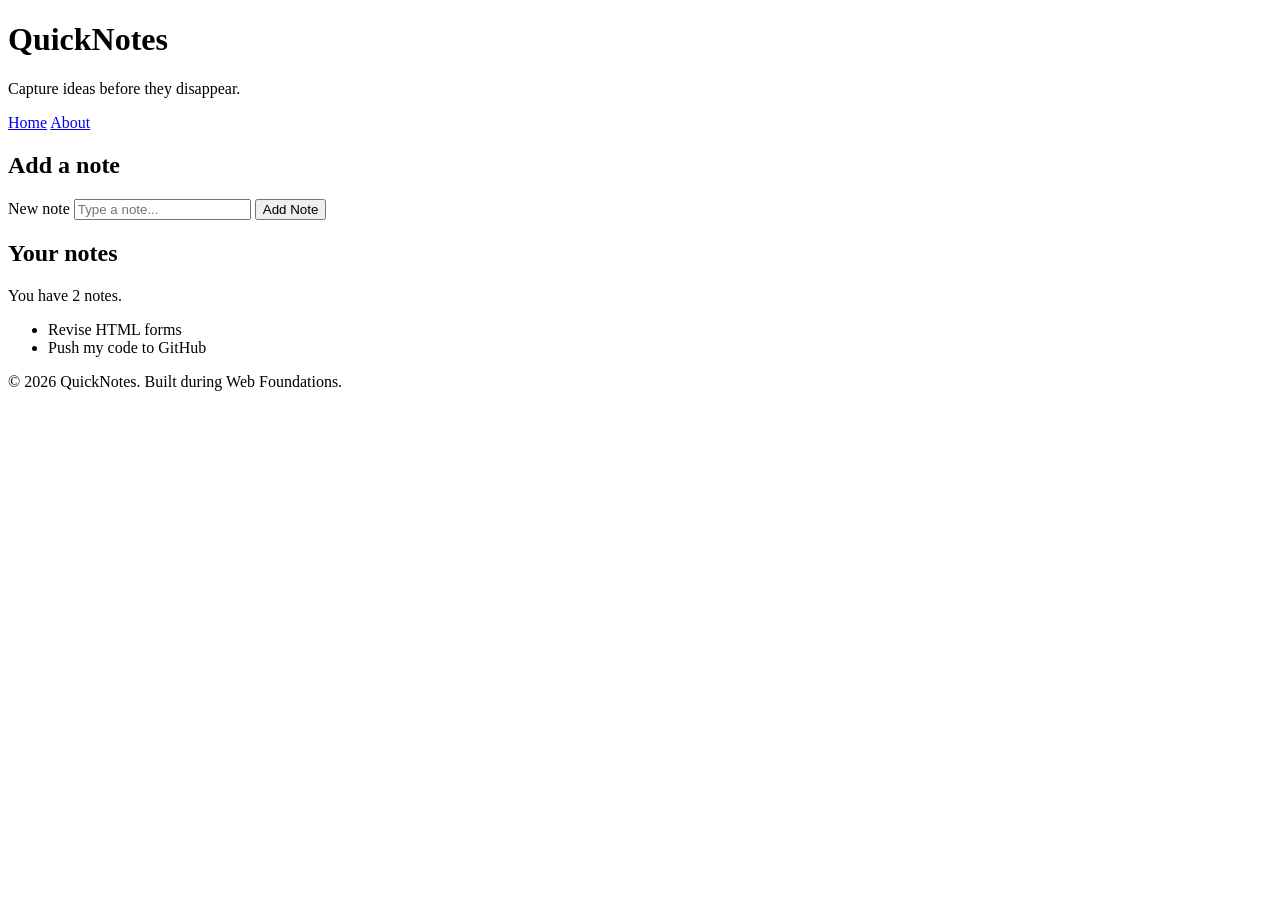
<file: day1/index.html>
<!DOCTYPE html>
<html lang="en">
  <head>
    <meta charset="UTF-8" />
    <meta name="viewport" content="width=device-width, initial-scale=1.0" />
    <title>QuickNotes</title>
  </head>
  <body>
    <header>
      <h1>QuickNotes</h1>
      <p>Capture ideas before they disappear.</p>
      <nav>
        <a href="index.html">Home</a>
        <a href="about.html">About</a>
      </nav>
    </header>

    <main>
      <section>
        <h2>Add a note</h2>
        <form id="note-form">
          <label for="note-input">New note</label>
          <input type="text" id="note-input" placeholder="Type a note..." />
          <button type="submit">Add Note</button>
        </form>
      </section>

      <section>
        <h2>Your notes</h2>
        <p id="note-count">You have 2 notes.</p>
        <ul id="notes-list">
          <li>Revise HTML forms</li>
          <li>Push my code to GitHub</li>
        </ul>
      </section>
    </main>

    <footer>
      <p>&copy; 2026 QuickNotes. Built during Web Foundations.</p>
    </footer>
  </body>
</html>
</file>
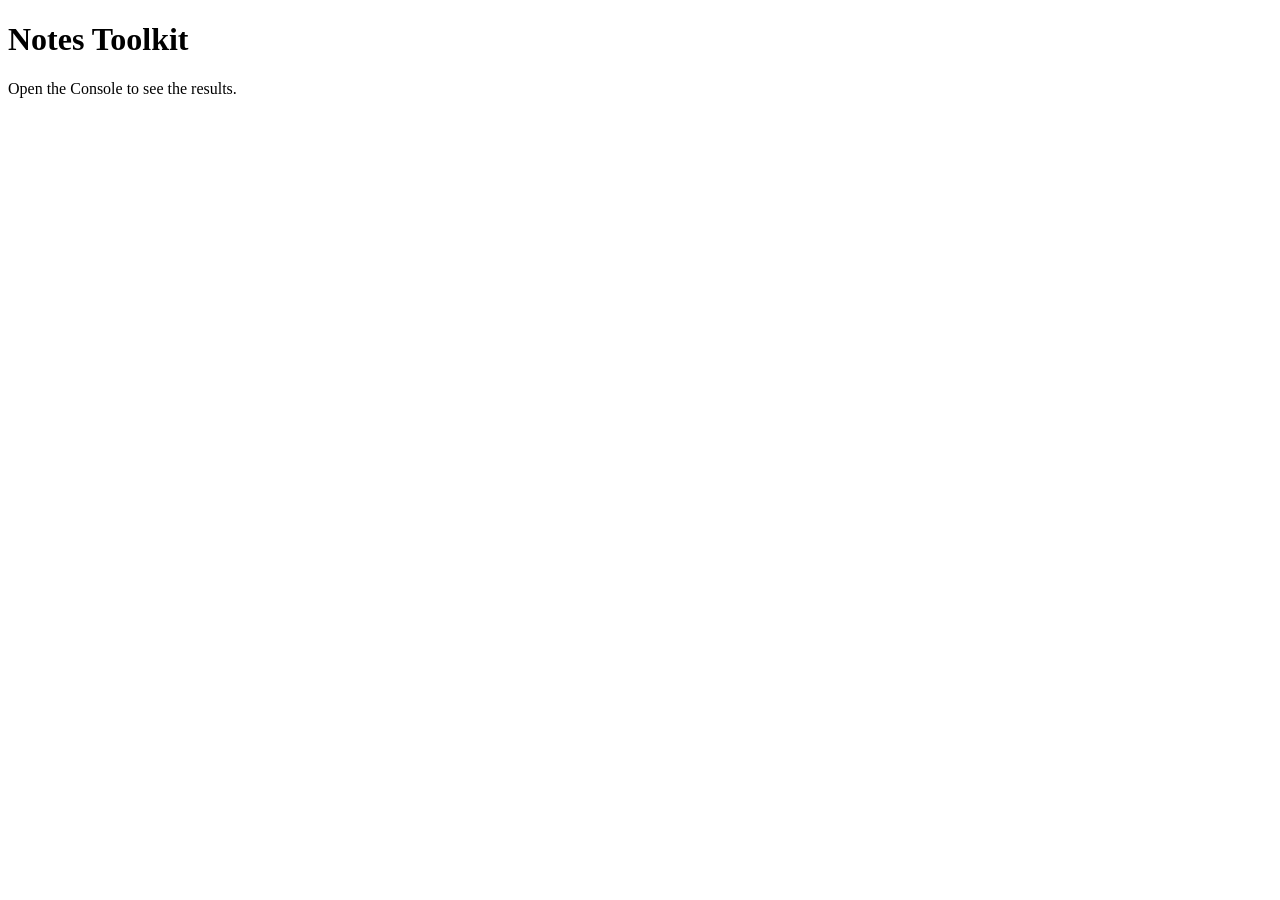
<file: day3/index.html>
<!DOCTYPE html>
<html lang="en">
<head>
  <meta charset="UTF-8">
  <meta name="viewport" content="width=device-width, initial-scale=1.0">
  <title>Notes Toolkit</title>
  <script src="script.js" defer></script>
</head>
<body>
  <h1>Notes Toolkit</h1>
  <p>Open the Console to see the results.</p>
</body>
</html>
</file>
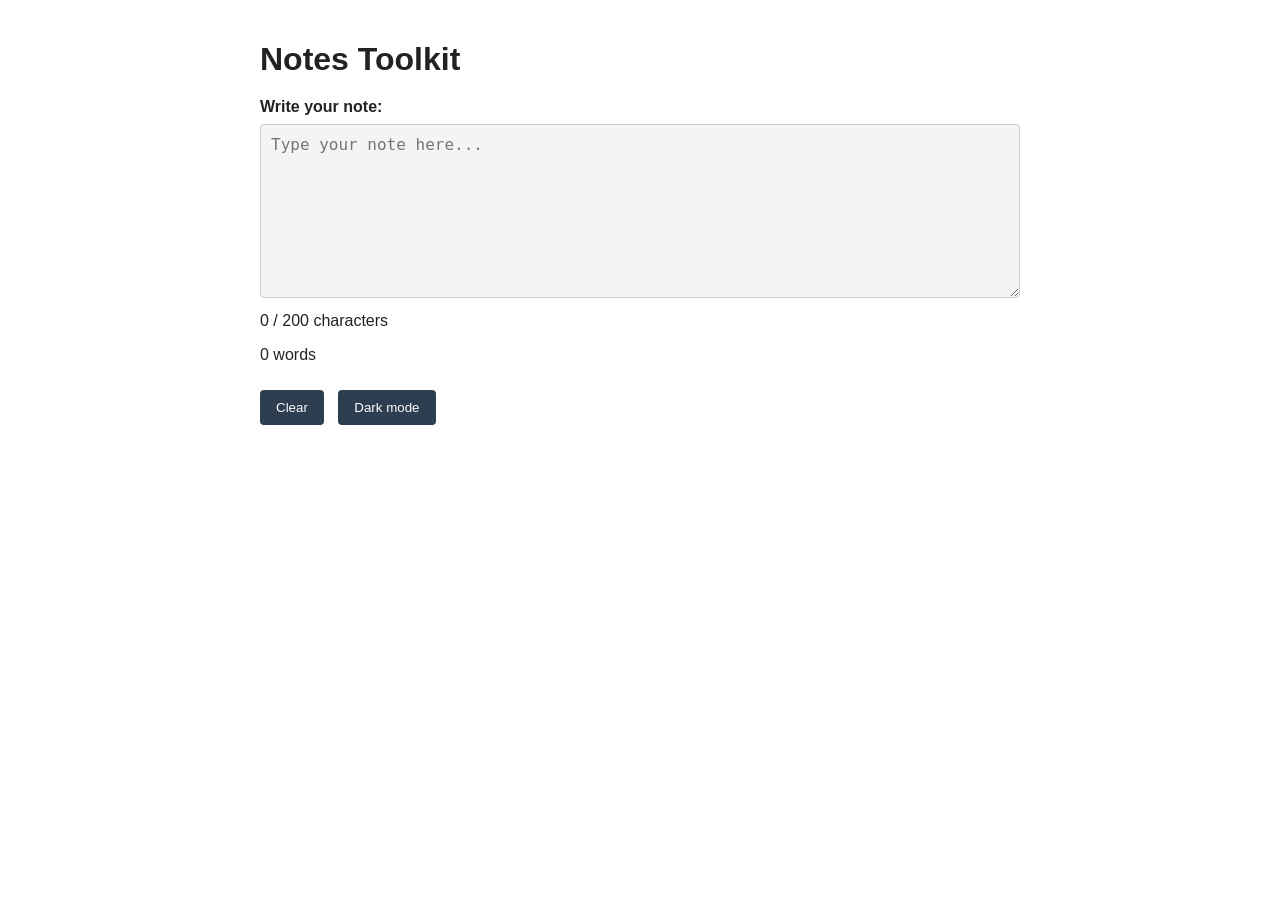
<file: day4/index.html>
<!DOCTYPE html>
<html lang="en">
<head>
  <meta charset="UTF-8">
  <meta name="viewport" content="width=device-width, initial-scale=1.0">
  <title>Notes Toolkit</title>

  <link rel="stylesheet" href="style.css">
  <script src="script.js" defer></script>
</head>
<body>

  <h1>Notes Toolkit</h1>

  <label for="note-text">Write your note:</label>

  <textarea
    id="note-text"
    rows="8"
    placeholder="Type your note here..."
  ></textarea>

  <p id="char-count">0 / 200 characters</p>

  <p id="word-count">0 words</p>

  <button id="clear-btn">Clear</button>

  <button id="theme-toggle">Dark mode</button>

</body>
</html>
</file>
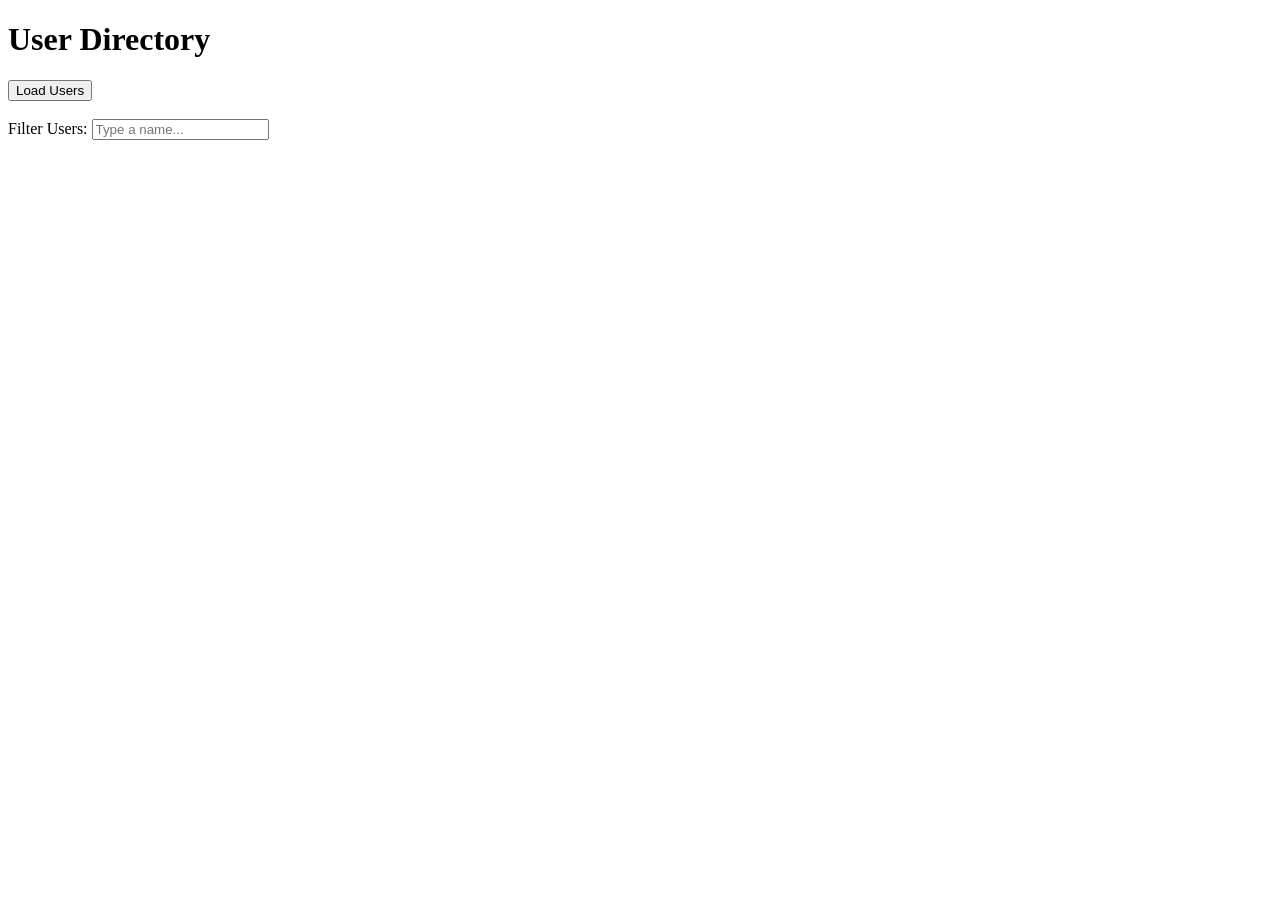
<file: day5/index.html>
<!DOCTYPE html>
<html lang="en">
<head>
    <meta charset="UTF-8">
    <meta name="viewport" content="width=device-width, initial-scale=1.0">
    <title>User Directory</title>
    <script src="users.js" defer></script>
</head>
<body>

    <h1>User Directory</h1>

    <button id="load-users">
        Load Users
    </button>

    <br><br>

    <label for="filter-input">
        Filter Users:
    </label>

    <input
        type="text"
        id="filter-input"
        placeholder="Type a name..."
    >

    <p id="status"></p>

    <ul id="users-list"></ul>

</body>
</html>
</file>
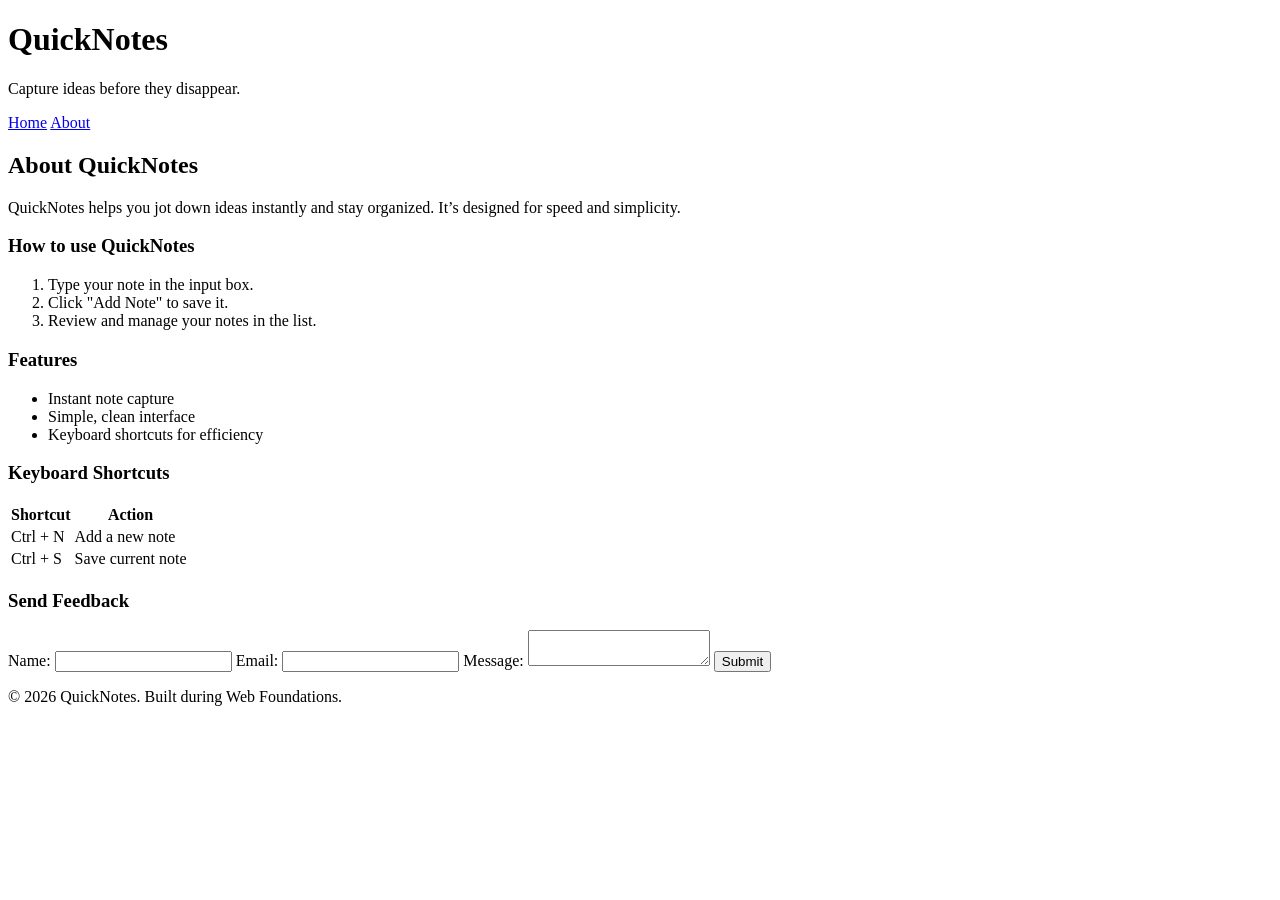
<file: day1/about.html>
<!DOCTYPE html>
<html lang="en">
  <head>
    <meta charset="UTF-8" />
    <meta name="viewport" content="width=device-width, initial-scale=1.0" />
    <title>About QuickNotes</title>
  </head>
  <body>
    <header>
      <h1>QuickNotes</h1>
      <p>Capture ideas before they disappear.</p>
      <nav>
        <a href="index.html">Home</a>
        <a href="about.html">About</a>
      </nav>
    </header>

    <main>
      <h2>About QuickNotes</h2>
      <p>QuickNotes helps you jot down ideas instantly and stay organized. It’s designed for speed and simplicity.</p>

      <section>
        <h3>How to use QuickNotes</h3>
        <ol>
          <li>Type your note in the input box.</li>
          <li>Click "Add Note" to save it.</li>
          <li>Review and manage your notes in the list.</li>
        </ol>
      </section>

      <section>
        <h3>Features</h3>
        <ul>
          <li>Instant note capture</li>
          <li>Simple, clean interface</li>
          <li>Keyboard shortcuts for efficiency</li>
        </ul>
      </section>

      <section>
        <h3>Keyboard Shortcuts</h3>
        <table>
          <thead>
            <tr>
              <th>Shortcut</th>
              <th>Action</th>
            </tr>
          </thead>
          <tbody>
            <tr>
              <td>Ctrl + N</td>
              <td>Add a new note</td>
            </tr>
            <tr>
              <td>Ctrl + S</td>
              <td>Save current note</td>
            </tr>
          </tbody>
        </table>
      </section>

      <section>
        <h3>Send Feedback</h3>
        <form>
          <label for="name">Name:</label>
          <input type="text" id="name" required />

          <label for="email">Email:</label>
          <input type="email" id="email" required />

          <label for="message">Message:</label>
          <textarea id="message" required></textarea>

          <button type="submit">Submit</button>
        </form>
      </section>
    </main>

    <footer>
      <p>&copy; 2026 QuickNotes. Built during Web Foundations.</p>
    </footer>
  </body>
</html>
</file>
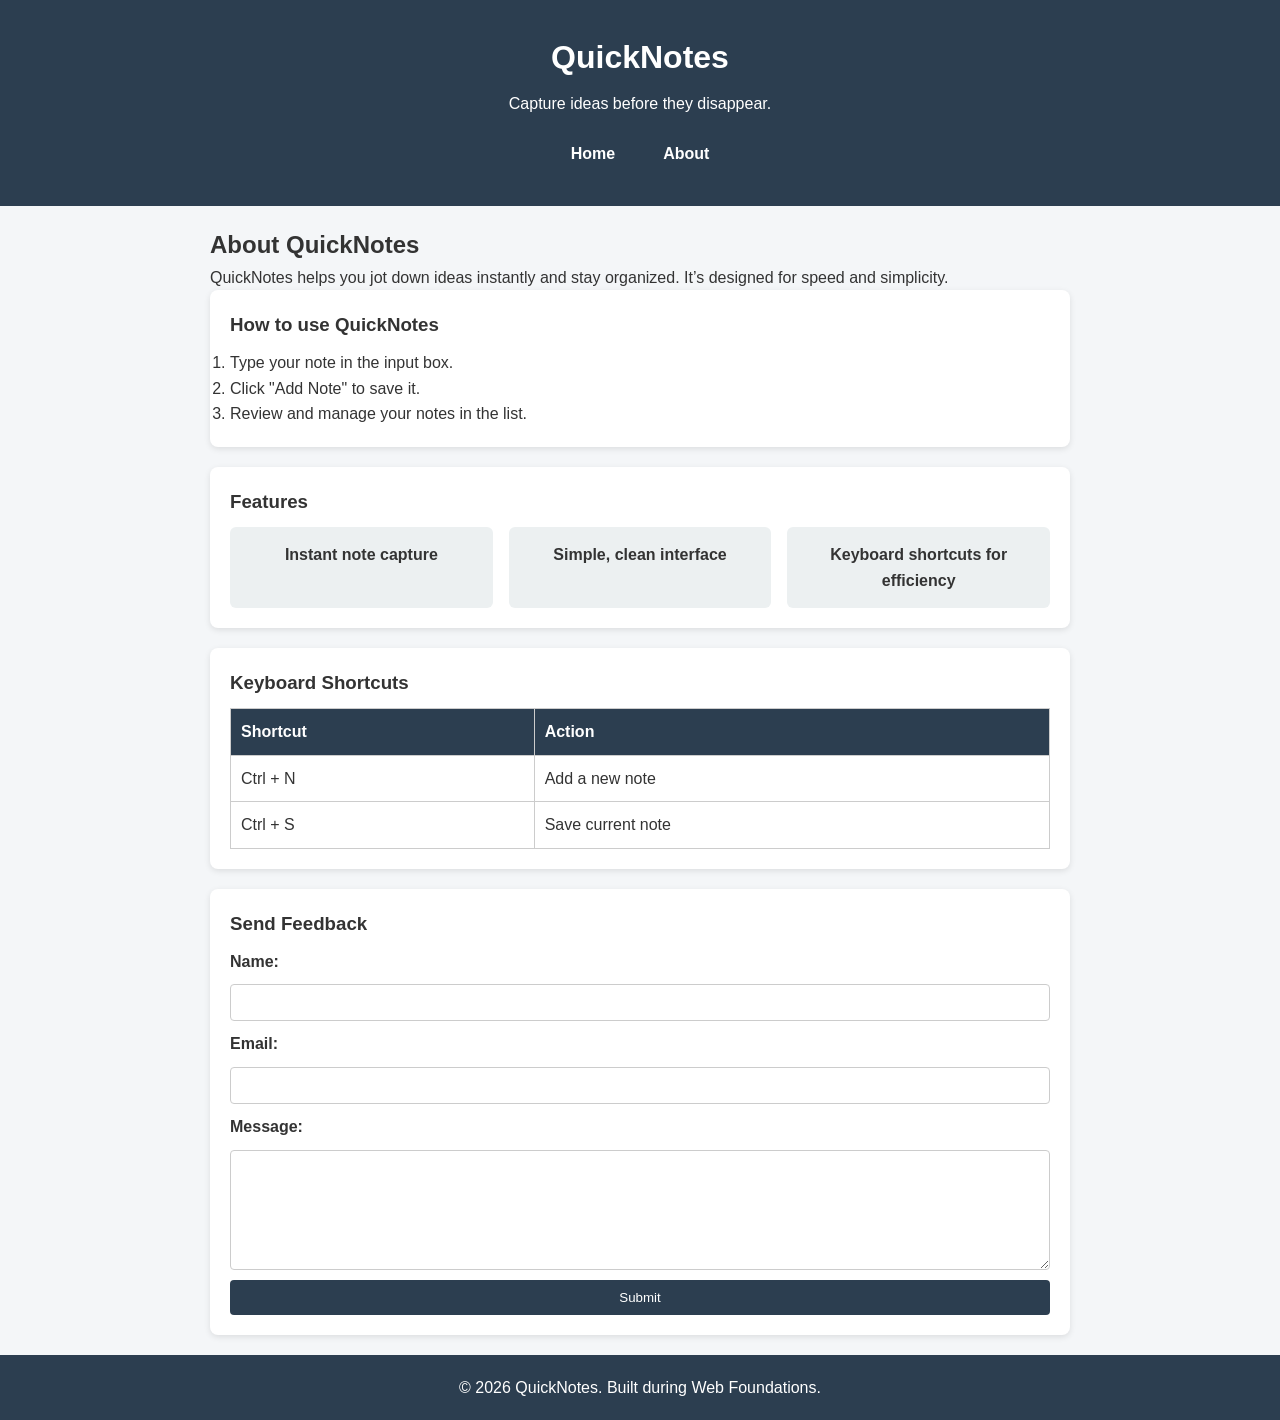
<file: day2/about.html>
<!DOCTYPE html>
<html lang="en">
  <head>
    <meta charset="UTF-8" />
    <meta name="viewport" content="width=device-width, initial-scale=1.0" />
    <title>About QuickNotes</title>
    <link rel="stylesheet" href="style.css" />
  </head>
  <body>
    <header>
      <h1>QuickNotes</h1>
      <p>Capture ideas before they disappear.</p>
      <nav>
        <a href="index.html">Home</a>
        <a href="about.html">About</a>
      </nav>
    </header>

    <main>
      <h2>About QuickNotes</h2>
      <p>QuickNotes helps you jot down ideas instantly and stay organized. It’s designed for speed and simplicity.</p>

      <section>
        <h3>How to use QuickNotes</h3>
        <ol>
          <li>Type your note in the input box.</li>
          <li>Click "Add Note" to save it.</li>
          <li>Review and manage your notes in the list.</li>
        </ol>
      </section>

      <section>
        <h3>Features</h3>
        <ul class="features">
          <li>Instant note capture</li>
          <li>Simple, clean interface</li>
          <li>Keyboard shortcuts for efficiency</li>
        </ul>
      </section>

      <section>
        <h3>Keyboard Shortcuts</h3>
        <table>
          <thead>
            <tr>
              <th>Shortcut</th>
              <th>Action</th>
            </tr>
          </thead>
          <tbody>
            <tr>
              <td>Ctrl + N</td>
              <td>Add a new note</td>
            </tr>
            <tr>
              <td>Ctrl + S</td>
              <td>Save current note</td>
            </tr>
          </tbody>
        </table>
      </section>

      <section>
        <h3>Send Feedback</h3>
        <form>
          <label for="name">Name:</label>
          <input type="text" id="name" required />

          <label for="email">Email:</label>
          <input type="email" id="email" required />

          <label for="message">Message:</label>
          <textarea id="message" required></textarea>

          <button type="submit">Submit</button>
        </form>
      </section>
    </main>

    <footer>
      <p>&copy; 2026 QuickNotes. Built during Web Foundations.</p>
    </footer>
  </body>
</html>
</file>
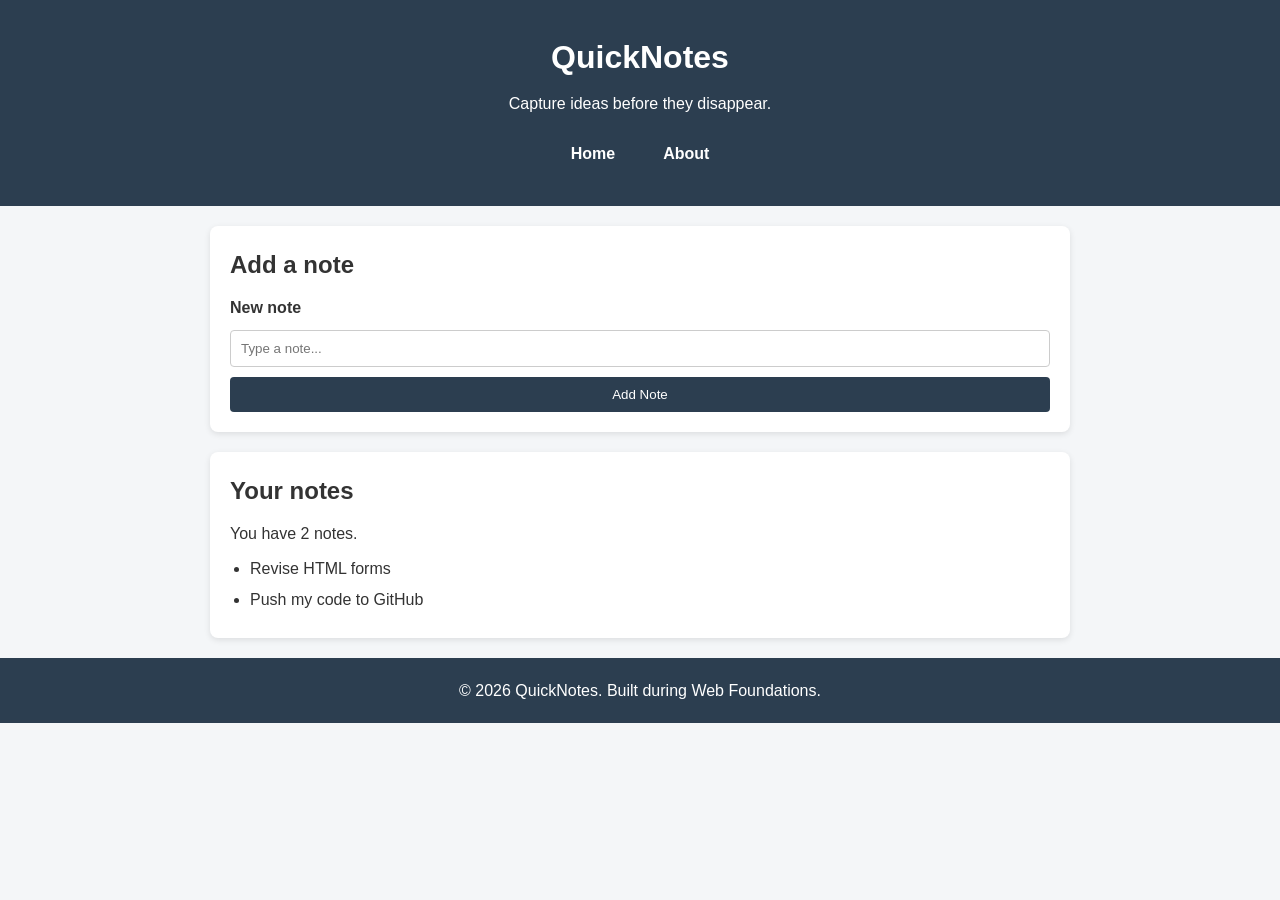
<file: day2/idex.html>
<!DOCTYPE html>
<html lang="en">
  <head>
    <meta charset="UTF-8" />
    <meta name="viewport" content="width=device-width, initial-scale=1.0" />
    <title>QuickNotes</title>
    <link rel="stylesheet" href="style.css" />
  </head>
  <body>
    <header>
      <h1>QuickNotes</h1>
      <p>Capture ideas before they disappear.</p>
      <nav>
        <a href="index.html">Home</a>
        <a href="about.html">About</a>
      </nav>
    </header>

    <main>
      <section>
        <h2>Add a note</h2>
        <form id="note-form">
          <label for="note-input">New note</label>
          <input type="text" id="note-input" placeholder="Type a note..." />
          <button type="submit">Add Note</button>
        </form>
      </section>

      <section>
        <h2>Your notes</h2>
        <p id="note-count">You have 2 notes.</p>
        <ul id="notes-list">
          <li>Revise HTML forms</li>
          <li>Push my code to GitHub</li>
        </ul>
      </section>
    </main>

    <footer>
      <p>&copy; 2026 QuickNotes. Built during Web Foundations.</p>
    </footer>
  </body>
</html>
</file>
<file: day4/style.css>
:root {
  --bg-color: #ffffff;
  --text-color: #222222;
  --card-color: #f4f4f4;
  --button-bg: #2c3e50;
  --button-text: #ffffff;
}

body.dark {
  --bg-color: #1e1e1e;
  --text-color: #ffffff;
  --card-color: #333333;
  --button-bg: #555555;
  --button-text: #ffffff;
}

* {
  box-sizing: border-box;
}

body {
  background-color: var(--bg-color);
  color: var(--text-color);
  font-family: Arial, sans-serif;
  max-width: 800px;
  margin: 0 auto;
  padding: 20px;
}

h1 {
  margin-bottom: 20px;
}

label {
  display: block;
  margin-bottom: 8px;
  font-weight: bold;
}

textarea {
  width: 100%;
  padding: 10px;
  font-size: 16px;
  background-color: var(--card-color);
  color: var(--text-color);
  border: 1px solid #ccc;
  border-radius: 4px;
}

#char-count,
#word-count {
  margin-top: 10px;
}

button {
  margin-top: 10px;
  margin-right: 10px;
  padding: 10px 16px;
  border: none;
  background-color: var(--button-bg);
  color: var(--button-text);
  cursor: pointer;
  border-radius: 4px;
}

button:hover {
  opacity: 0.9;
}

.warning {
  color: orange;
}

.over {
  color: red;
  font-weight: bold;
}
</file>
<file: day2/style.css>
/* Reset */
* {
  box-sizing: border-box;
  margin: 0;
  padding: 0;
}

/* Base Styles */
body {
  font-family: Arial, sans-serif;
  background-color: #f4f6f8;
  color: #333;
  line-height: 1.6;
}

/* Header */
header {
  background-color: #2c3e50;
  color: white;
  text-align: center;
  padding: 2rem;
}

header h1 {
  margin-bottom: 0.5rem;
}

header p {
  margin-bottom: 1rem;
}

/* Navigation */
nav {
  display: flex;
  justify-content: center;
  gap: 16px;
}

nav a {
  color: white;
  text-decoration: none;
  font-weight: bold;
  padding: 0.5rem 1rem;
  transition: color 0.3s ease, background-color 0.3s ease;
}

nav a:hover {
  background-color: white;
  color: #2c3e50;
  border-radius: 4px;
}

/* Main Content */
main {
  max-width: 900px;
  margin: 20px auto;
  padding: 0 20px;
}

/* Section Cards */
section {
  background-color: white;
  margin-bottom: 20px;
  padding: 20px;
  border-radius: 8px;
  box-shadow: 0 2px 6px rgba(0, 0, 0, 0.1);
}

section h2,
section h3 {
  margin-bottom: 10px;
}

/* Notes List */
#notes-list {
  margin-top: 10px;
  padding-left: 20px;
}

#notes-list li {
  margin-bottom: 5px;
}

/* Features Grid */
.features {
  list-style: none;
  display: grid;
  grid-template-columns: repeat(auto-fit, minmax(180px, 1fr));
  gap: 16px;
  margin-top: 10px;
}

.features li {
  background-color: #ecf0f1;
  padding: 15px;
  border-radius: 6px;
  text-align: center;
  font-weight: bold;
}

/* Table */
table {
  width: 100%;
  border-collapse: collapse;
  margin-top: 10px;
}

th,
td {
  border: 1px solid #ccc;
  padding: 10px;
  text-align: left;
}

th {
  background-color: #2c3e50;
  color: white;
}

/* Forms */
form {
  display: flex;
  flex-direction: column;
  gap: 10px;
}

label {
  font-weight: bold;
}

input,
textarea {
  width: 100%;
  padding: 10px;
  border: 1px solid #ccc;
  border-radius: 4px;
}

textarea {
  min-height: 120px;
  resize: vertical;
}

/* Buttons */
button {
  background-color: #2c3e50;
  color: white;
  border: none;
  padding: 10px;
  border-radius: 4px;
  cursor: pointer;
  transition: background-color 0.3s ease;
}

button:hover {
  background-color: #1a252f;
}

/* Footer */
footer {
  text-align: center;
  padding: 20px;
  background-color: #2c3e50;
  color: white;
  margin-top: 20px;
}

/* Mobile Styles */
@media (max-width: 600px) {
  header {
    padding: 1rem;
  }

  header h1 {
    font-size: 1.8rem;
  }

  nav {
    flex-direction: column;
    align-items: center;
  }

  main {
    padding: 0 10px;
  }
}
</file>
